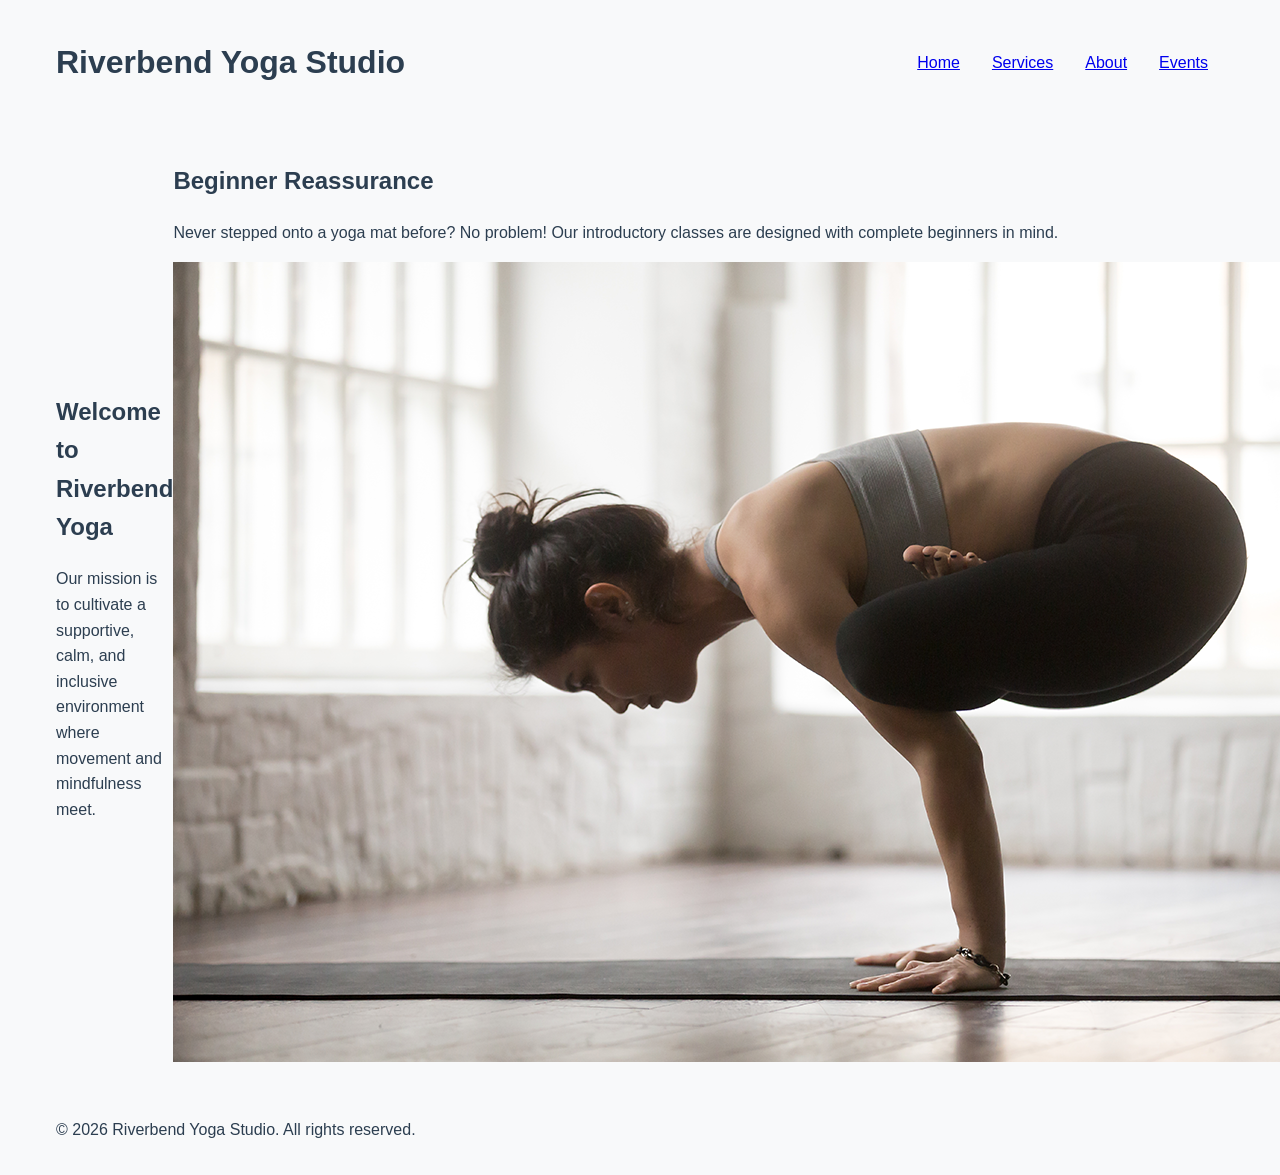
<file: index.html>
<!DOCTYPE html>
<html lang="en">
<head>
  <meta charset="UTF-8">
  <meta name="viewport" content="width=device-width, initial-scale=1.0">
  <title>Riverbend Yoga Studio | Home</title>
  <link rel="stylesheet" href="styles.css">
</head>
<body>
  <header>
    <h1>Riverbend Yoga Studio</h1>
    <nav>
      <ul>
        <li><a href="index.html">Home</a></li>
        <li><a href="services.html">Services</a></li>
        <li><a href="about.html">About</a></li>
        <li><a href="events.html">Events</a></li>
      </ul>
    </nav>
  </header>

  <main>
    <section>
      <h2>Welcome to Riverbend Yoga</h2>
      <p>Our mission is to cultivate a supportive, calm, and inclusive environment where movement and mindfulness meet.</p>
    </section>

    <section>
      <h2>Beginner Reassurance</h2>
      <p>Never stepped onto a yoga mat before? No problem! Our introductory classes are designed with complete beginners in mind.</p>
      
      <!-- Responsive Image Requirement -->
      <picture>
        <source media="(min-width: 800px)" srcset="yoga-feature-large_c.png">
        <img src="yoga-feature-small_c.png" alt="A quiet, sunlit yoga room prepared with mats for class practice.">
      </picture>
    </section>

    <section>
      <h2>Featured Class & Schedule Overview</h2>
      <p>We offer daily sessions tailored for busy professionals, beginners, and seniors.</p>
      <img src="yoga-studio_c.png" alt="Interior view of Riverbend Yoga Studio space showing wood floors and mats.">
    </section>
  </main>

  <footer>
    <p>&copy; 2026 Riverbend Yoga Studio. All rights reserved.</p>
  </footer>
  <script src="script.js" defer></script>
</body>
</html>
</file>
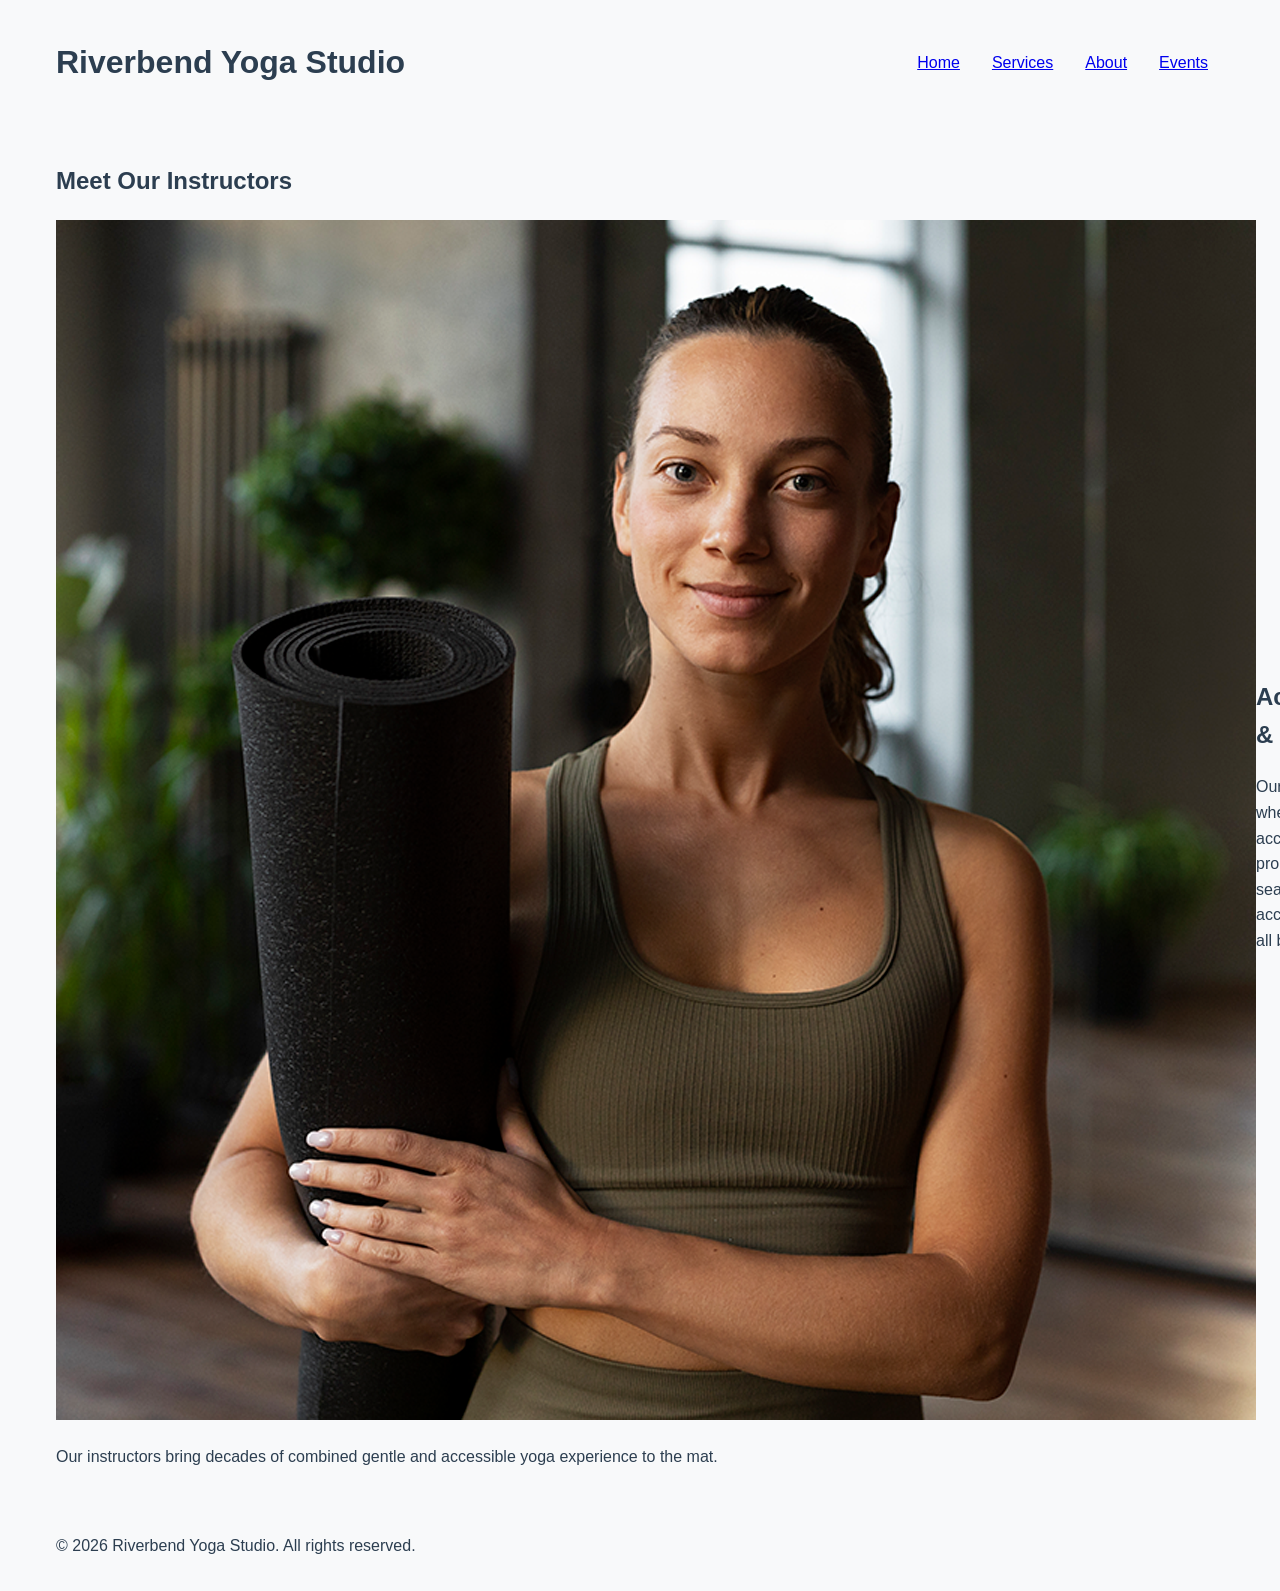
<file: about.html>
<!DOCTYPE html>
<html lang="en">
<head>
  <meta charset="UTF-8">
  <meta name="viewport" content="width=device-width, initial-scale=1.0">
  <title>Riverbend Yoga Studio | About</title>
  <link rel="stylesheet" href="styles.css">
</head>
<body>
  <header>
    <h1>Riverbend Yoga Studio</h1>
    <nav>
      <ul>
        <li><a href="index.html">Home</a></li>
        <li><a href="services.html">Services</a></li>
        <li><a href="about.html">About</a></li>
        <li><a href="events.html">Events</a></li>
      </ul>
    </nav>
  </header>

  <main>
    <section>
      <h2>Meet Our Instructors</h2>
      <img src="yoga-instructor_c.png" alt="Yoga instructor seated in a posture demonstrating mindfulness.">
      <p>Our instructors bring decades of combined gentle and accessible yoga experience to the mat.</p>
    </section>

    <section>
      <h2>Accessibility & Policies</h2>
      <p>Our studio features wheelchair accessibility, gentle props, and flexible seating accommodations for all body types.</p>
    </section>
  </main>

  <footer>
    <p>&copy; 2026 Riverbend Yoga Studio. All rights reserved.</p>
  </footer>
  <script src="script.js" defer></script>
</body>
</html>
</file>
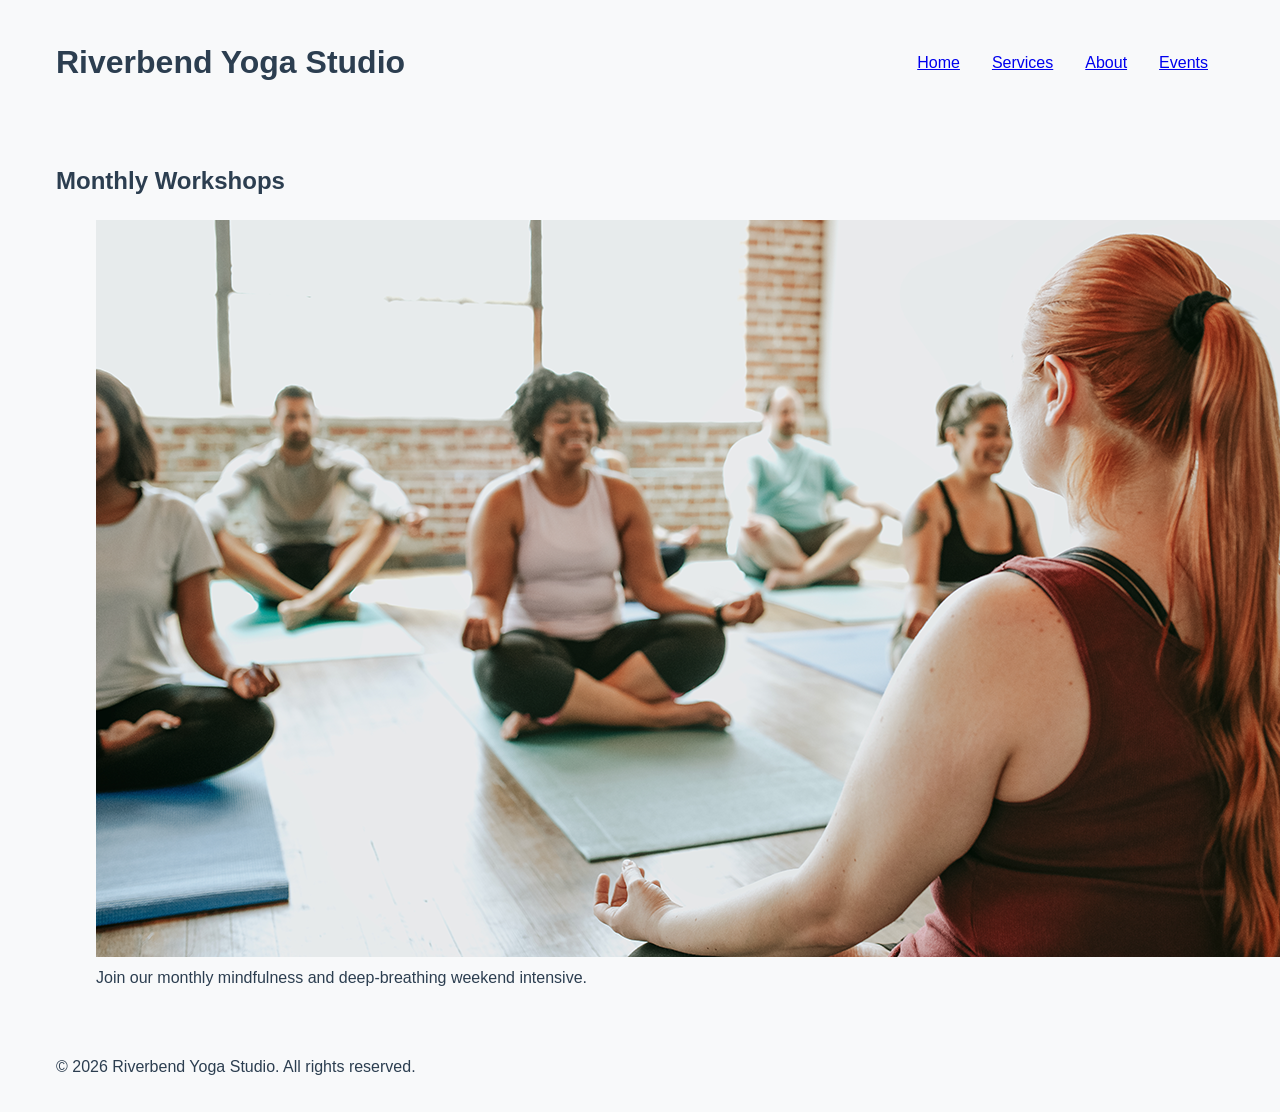
<file: events.html>
<!DOCTYPE html>
<html lang="en">
<head>
  <meta charset="UTF-8">
  <meta name="viewport" content="width=device-width, initial-scale=1.0">
  <title>Riverbend Yoga Studio | Events & Workshops</title>
  <link rel="stylesheet" href="styles.css">
</head>
<body>
  <header>
    <h1>Riverbend Yoga Studio</h1>
    <nav>
      <ul>
        <li><a href="index.html">Home</a></li>
        <li><a href="services.html">Services</a></li>
        <li><a href="about.html">About</a></li>
        <li><a href="events.html">Events</a></li>
      </ul>
    </nav>
  </header>

  <main>
    <section>
      <h2>Monthly Workshops</h2>
      <figure>
        <img src="yoga-workshop_c.png" alt="Group of students participating in a weekend breathing workshop.">
        <figcaption>Join our monthly mindfulness and deep-breathing weekend intensive.</figcaption>
      </figure>
    </section>

    <section>
      <h2>Request a Spot</h2>
      <form action="#" method="post">
        <div>
          <label for="full-name">Name:</label>
          <input type="text" id="full-name" name="full-name" required>
          <small id="nameError" class="error-message" style="color: red; display: none;">Please enter your name.</small>
        </div>

        <div>
          <label for="email-addr">Email:</label>
          <input type="email" id="email-addr" name="email-addr" required>
          <small id="emailError" class="error-message" style="color: red; display: none;">Please enter a valid email address.</small>
        </div>

        <div>
          <label for="interest">Class or Event Interest:</label>
          <select id="interest" name="interest" required>
            <option value="">-- Please Choose --</option>
            <option value="beginner">Beginner Yoga</option>
            <option value="vinyasa">Vinyasa Flow</option>
            <option value="workshop">Monthly Workshop</option>
          </select>
        </div>

        <div>
          <label for="experience">Experience Level:</label>
          <select id="experience" name="experience" required>
            <option value="">-- Please Select --</option>
            <option value="beginner">Complete Beginner</option>
            <option value="intermediate">Intermediate</option>
            <option value="advanced">Advanced</option>
          </select>
        </div>

        <div>
          <label for="contact-method">Preferred Contact Method:</label>
          <select id="contact-method" name="contact-method" required>
            <option value="email">Email</option>
            <option value="phone">Phone</option>
          </select>
        </div>

        <div>
          <label for="message">Message:</label>
          <textarea id="message" name="message" rows="4" required></textarea>
        </div>

        <button type="submit">Submit Request</button>
      </form>
    </section>
  </main>

  <footer>
    <p>&copy; 2026 Riverbend Yoga Studio. All rights reserved.</p>
  </footer>
  <script src="script.js" defer></script>
</body>
</html>
</file>
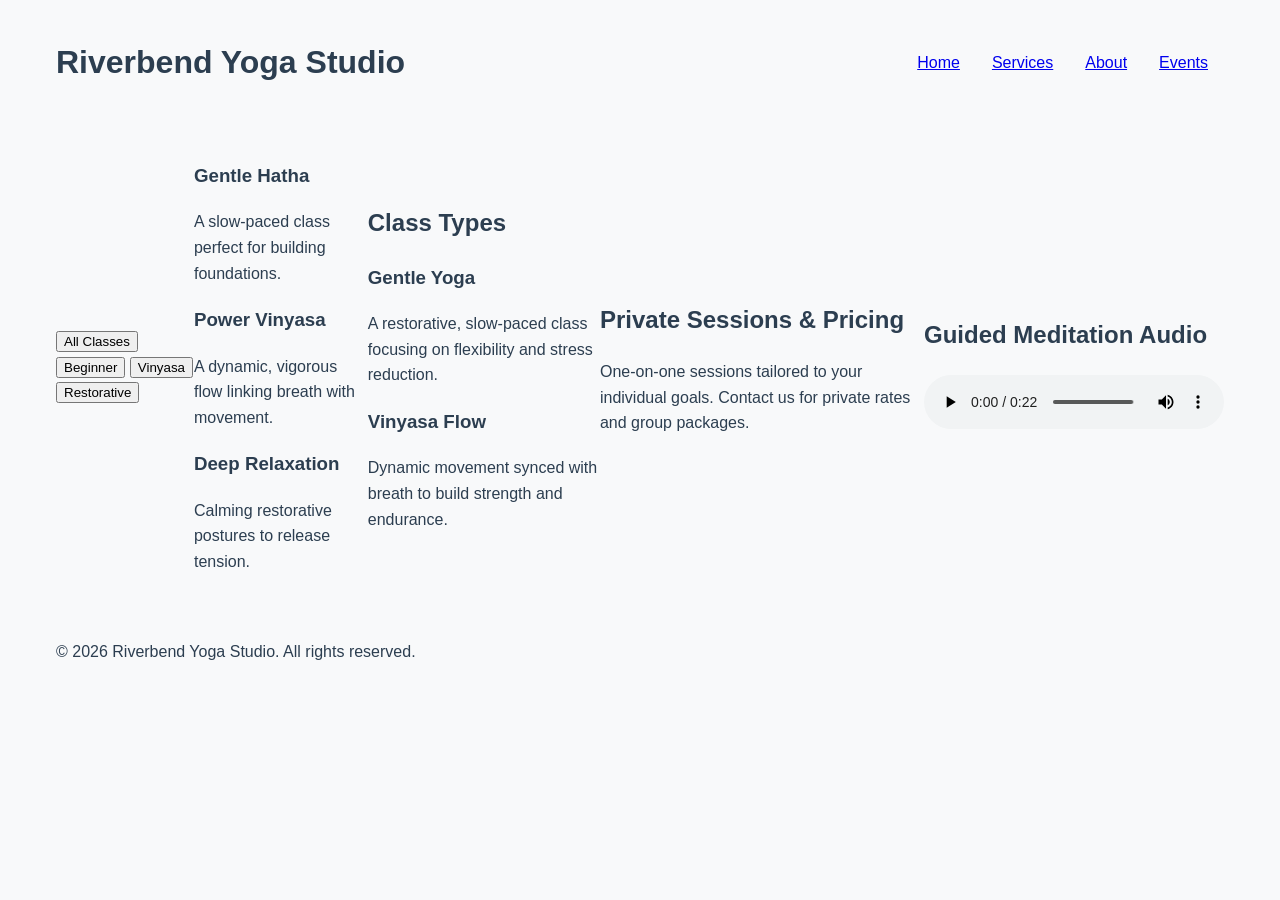
<file: services.html>
<!DOCTYPE html>
<html lang="en">
<head>
  <meta charset="UTF-8">
  <meta name="viewport" content="width=device-width, initial-scale=1.0">
  <title>Riverbend Yoga Studio | Services</title>
  <link rel="stylesheet" href="styles.css">
</head>
<body>
  <header>
    <h1>Riverbend Yoga Studio</h1>
    <nav>
      <ul>
        <li><a href="index.html">Home</a></li>
        <li><a href="services.html">Services</a></li>
        <li><a href="about.html">About</a></li>
        <li><a href="events.html">Events</a></li>
      </ul>
    </nav>
  </header>

  <main>
    <!-- Filter Buttons -->
<div class="filter-container">
    <button class="filter-btn" data-category="all">All Classes</button>
    <button class="filter-btn" data-category="beginner">Beginner</button>
    <button class="filter-btn" data-category="vinyasa">Vinyasa</button>
    <button class="filter-btn" data-category="restorative">Restorative</button>
</div>

<!-- Your Class Cards (make sure each has a matching data-category) -->
<div class="class-grid">
    <div class="class-card" data-category="beginner">
        <h3>Gentle Hatha</h3>
        <p>A slow-paced class perfect for building foundations.</p>
    </div>
    <div class="class-card" data-category="vinyasa">
        <h3>Power Vinyasa</h3>
        <p>A dynamic, vigorous flow linking breath with movement.</p>
    </div>
    <div class="class-card" data-category="restorative">
        <h3>Deep Relaxation</h3>
        <p>Calming restorative postures to release tension.</p>
    </div>
</div>
    <section>
      <h2>Class Types</h2>
      <article>
        <h3>Gentle Yoga</h3>
        <p>A restorative, slow-paced class focusing on flexibility and stress reduction.</p>
      </article>
      <article>
        <h3>Vinyasa Flow</h3>
        <p>Dynamic movement synced with breath to build strength and endurance.</p>
      </article>
    </section>

    <section>
      <h2>Private Sessions & Pricing</h2>
      <p>One-on-one sessions tailored to your individual goals. Contact us for private rates and group packages.</p>
    </section>

    <section>
      <h2>Guided Meditation Audio</h2>
      <audio controls>
        <source src="yoga-breathing_c.mp3" type="audio/mpeg">
        <p>Your browser does not support the audio element. Please download the file to listen.</p>
      </audio>
    </section>
  </main>
  <footer>
    <p>&copy; 2026 Riverbend Yoga Studio. All rights reserved.</p>
  </footer>
  <script src="script.js" defer></script>
</body>
</html>
</file>
<file: styles.css>
/* Base styles and design system */
body {
  font-family: Arial, sans-serif;
  color: #2c3e50;
  background-color: #f8f9fa;
  margin: 0;
  padding: 0;
  line-height: 1.6;
}

header, nav, main, footer {
  display: flex;
  flex-direction: column;
  padding: 1rem;
}

nav ul {
  list-style: none;
  padding: 0;
  display: flex;
  flex-direction: column;
  gap: 0.5rem;
}
/* Responsive layout for tablets and desktops */
@media (min-width: 768px) {
  body {
    max-width: 1200px;
    margin: 0 auto;
  }

  header, nav, main, footer {
    flex-direction: row;
    justify-content: space-between;
    align-items: center;
  }

  nav ul {
    flex-direction: row;
    gap: 2rem;
  }
}
</file>
